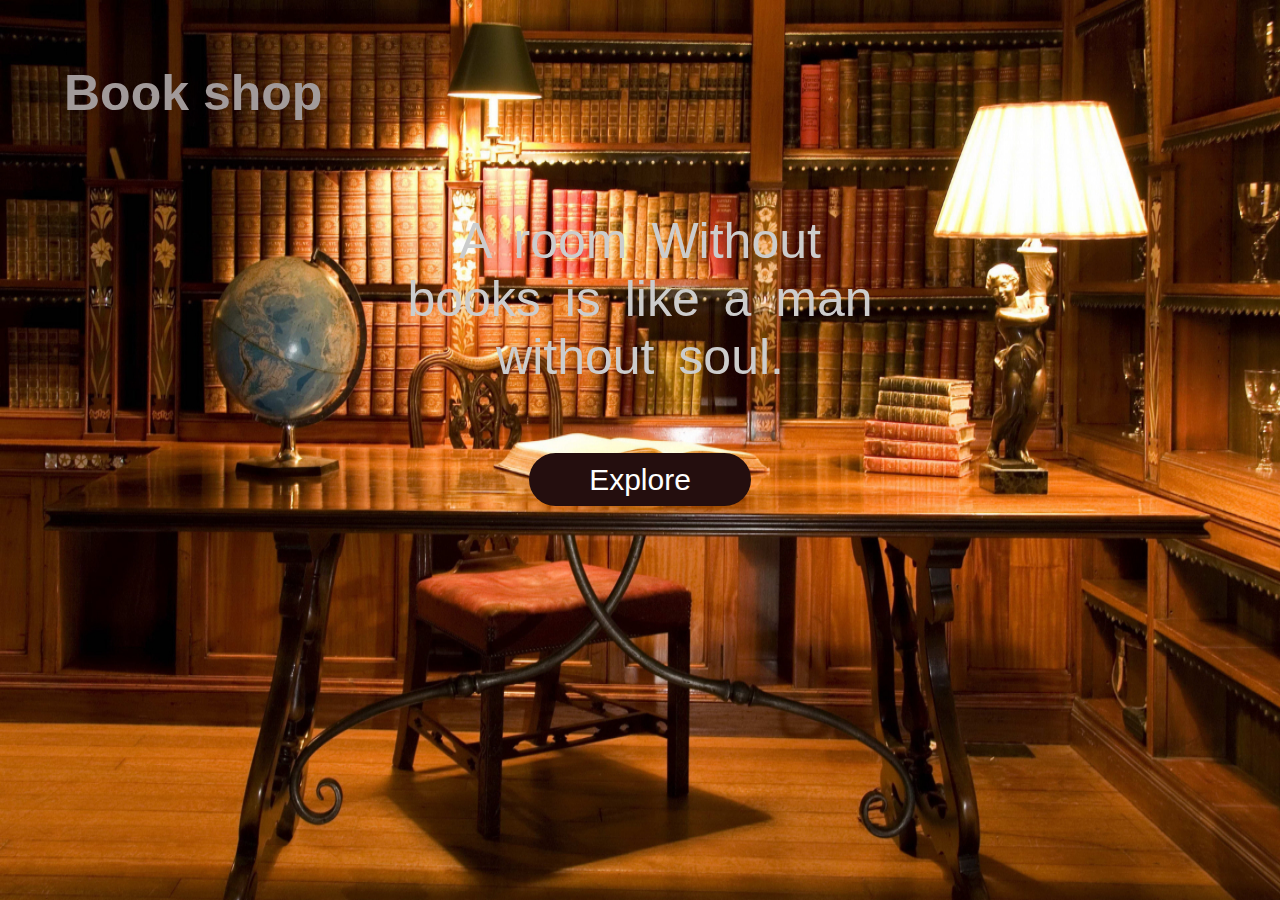
<file: index.html>
<!DOCTYPE html>
<html lang="en">
<head>
    <meta charset="UTF-8">
    <meta http-equiv="X-UA-Compatible" content="IE=edge">
    <meta name="viewport" content="width=device-width, initial-scale=1.0">
    <link rel="stylesheet" href="style/main-style.css">
    <title>Book Shop</title>
</head>
<body>
    <div class="logo">
        <p>Book shop</p>
    </div>
    <div class="main">
        <p>A room Without books is like a man without soul.</p>
        <br>
        <a href="bages/advanture.html">Explore</a>
    </div>
</body>
</html>
</file>
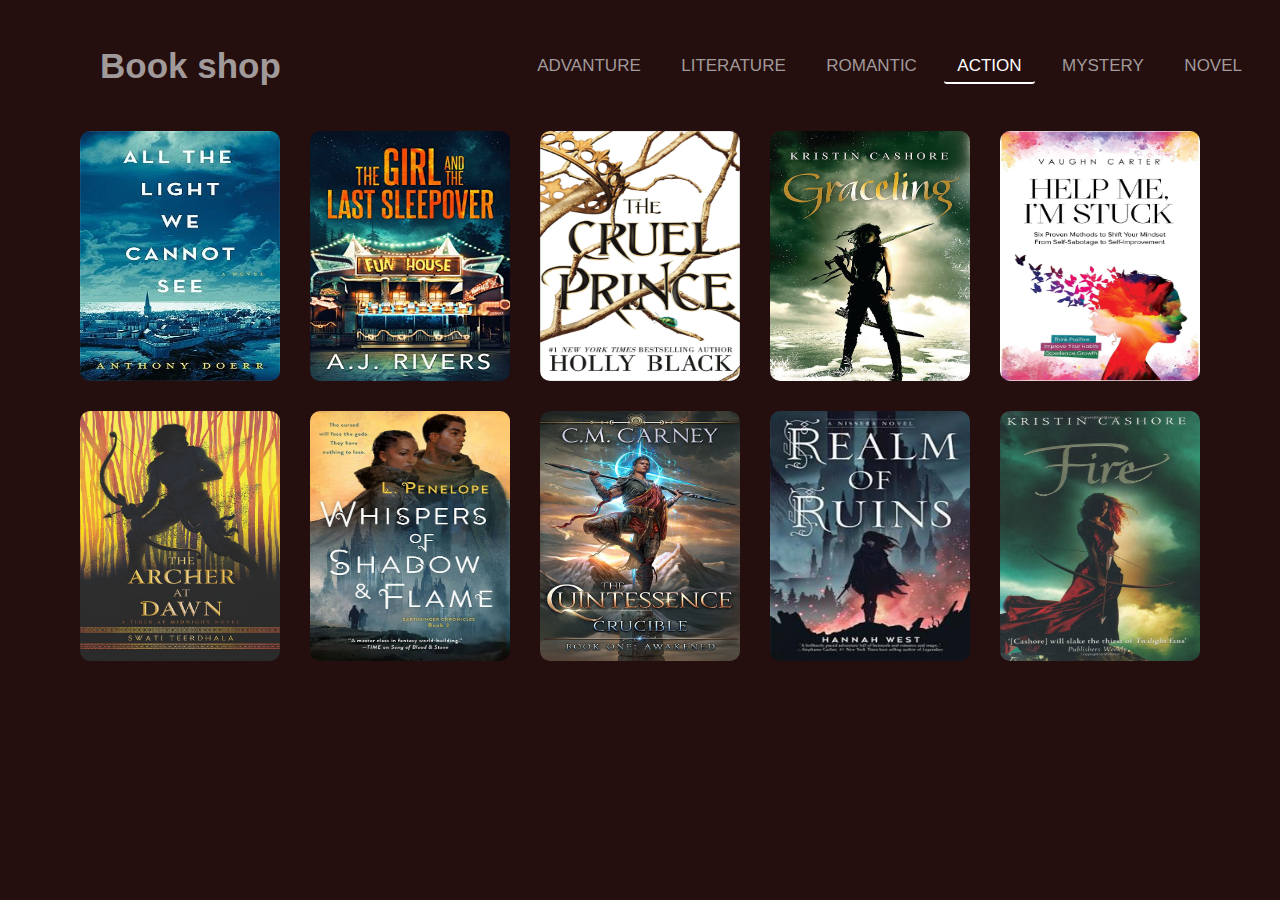
<file: bages/action.html>
<!DOCTYPE html>
<html lang="en">
<head>
    <meta charset="UTF-8">
    <meta http-equiv="X-UA-Compatible" content="IE=edge">
    <meta name="viewport" content="width=device-width, initial-scale=1.0">
    <link rel="stylesheet" href="../style/gener-style.css">
    <link rel="stylesheet" href="https://cdnjs.cloudflare.com/ajax/libs/font-awesome/6.2.1/css/all.min.css">
    <title>Book Shop</title>
</head>
<body>
    <nav>
        <input type="checkbox" id="check">
        <label for="check" class="checkbtn">
            <i class="fas fa-bars"></i>
        </label>
        <label class="logo"><a class="sp" href="../index.html">Book shop</a></label>
        <ul>
            <li><a href="advanture.html">advanture</a></li>
            <li><a href="literature.html">literature</a></li>
            <li><a href="romantic.html">Romantic</a></li>
            <li><a href="action.html" class="active">action</a></li>
            <li><a href="mystery.html">mystery</a></li>
            <li><a href="novel.html">novel</a></li>
        </ul>
    </nav>
    <div class="books-section">
        <img src="../book/31.jpeg" alt="">
        <img src="../book/32.png" alt="">
        <img src="../book/33.png" alt="">
        <img src="../book/34.png" alt="">
        <img src="../book/35.jpeg" alt="">
        <img src="../book/36.jpeg" alt="">
        <img src="../book/37.png" alt="">
        <img src="../book/38.jpeg" alt="">
        <img src="../book/39.png" alt="">
        <img src="../book/40.jpeg" alt="">
    </div>
</body>
</html>
</file>
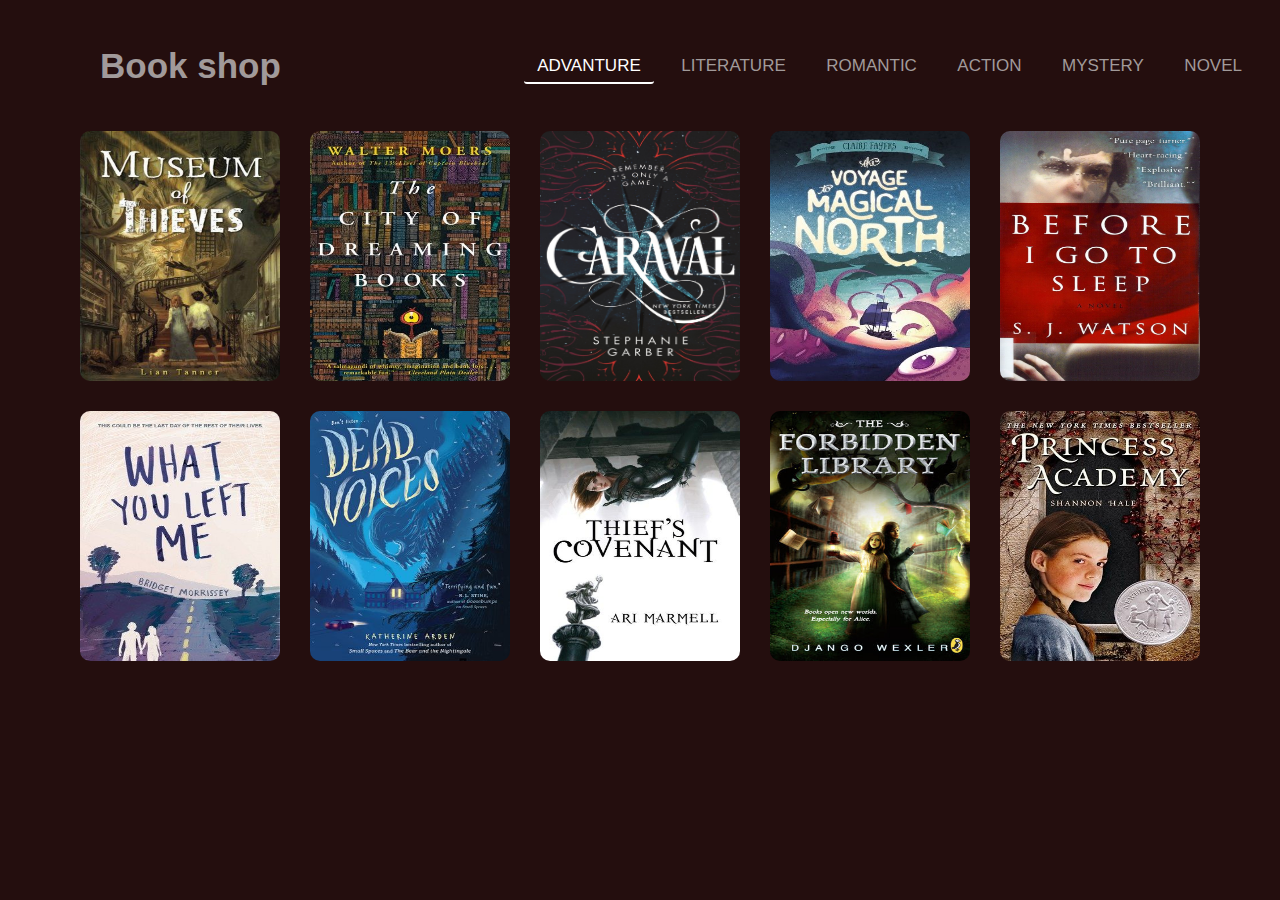
<file: bages/advanture.html>
<!DOCTYPE html>
<html lang="en">
<head>
    <meta charset="UTF-8">
    <meta http-equiv="X-UA-Compatible" content="IE=edge">
    <meta name="viewport" content="width=device-width, initial-scale=1.0">
    <link rel="stylesheet" href="../style/gener-style.css">
    <link rel="stylesheet" href="https://cdnjs.cloudflare.com/ajax/libs/font-awesome/6.2.1/css/all.min.css">
    <title>Book Shop</title>
</head>
<body>
    <nav>
        <input type="checkbox" id="check">
        <label for="check" class="checkbtn">
            <i class="fas fa-bars"></i>
        </label>
        <label class="logo"><a class="sp" href="../index.html">Book shop</a></label>
        <ul>
            <li><a href="advanture.html" class="active">advanture</a></li>
            <li><a href="literature.html">literature</a></li>
            <li><a href="romantic.html">Romantic</a></li>
            <li><a href="action.html">action</a></li>
            <li><a href="mystery.html">mystery</a></li>
            <li><a href="novel.html">novel</a></li>
        </ul>
    </nav>
    <div class="books-section">
        <img src="../book/1.jpeg" alt="">
        <img src="../book/2.jpeg" alt="">
        <img src="../book/3.jpeg" alt="">
        <img src="../book/4.jpeg" alt="">
        <img src="../book/5.jpeg" alt="">
        <img src="../book/6.jpeg" alt="">
        <img src="../book/7.jpeg" alt="">
        <img src="../book/8.jpeg" alt="">
        <img src="../book/9.png" alt="">
        <img src="../book/10.jpeg" alt="">
    </div>
</body>
</html>
</file>
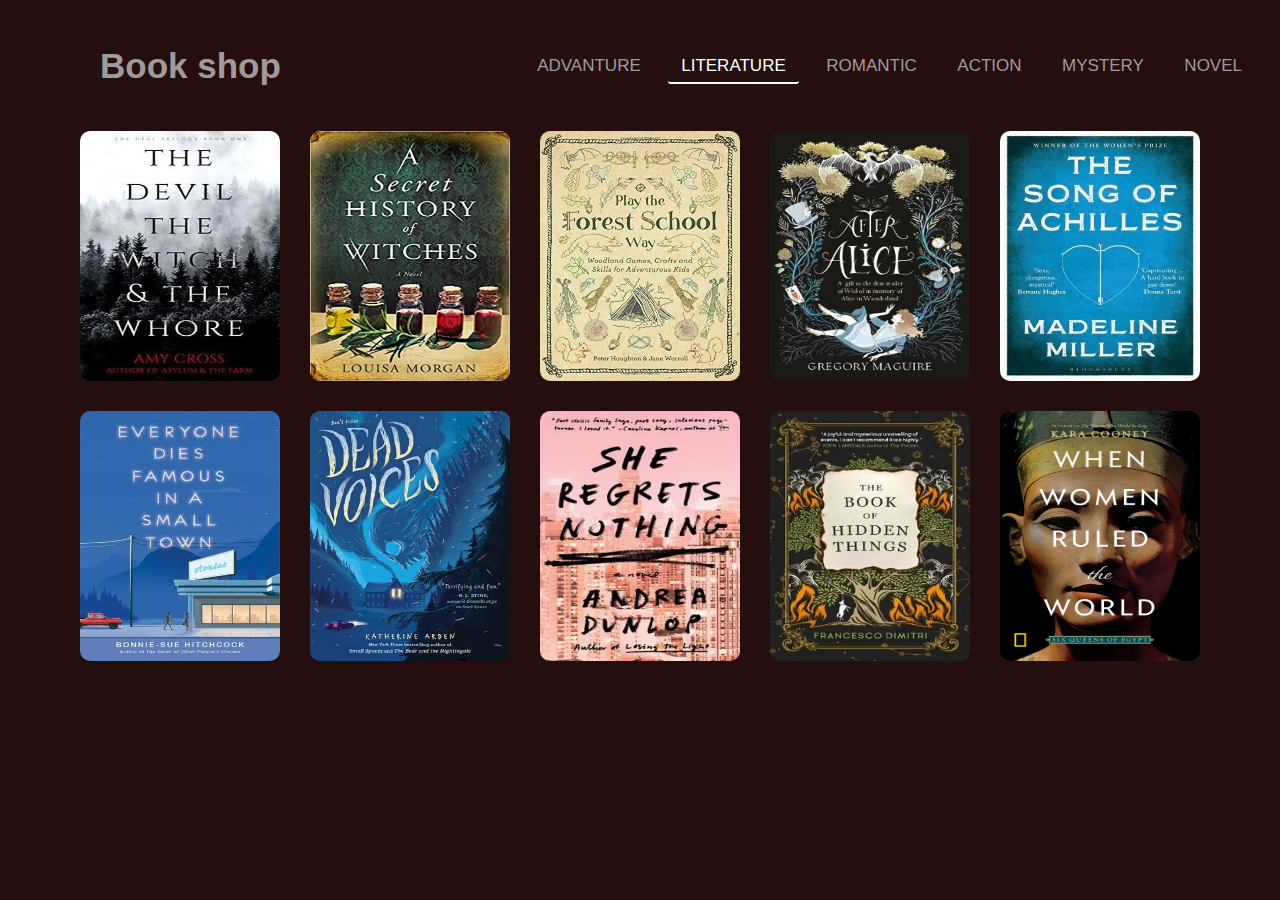
<file: bages/literature.html>
<!DOCTYPE html>
<html lang="en">
<head>
    <meta charset="UTF-8">
    <meta http-equiv="X-UA-Compatible" content="IE=edge">
    <meta name="viewport" content="width=device-width, initial-scale=1.0">
    <link rel="stylesheet" href="../style/gener-style.css">
    <link rel="stylesheet" href="https://cdnjs.cloudflare.com/ajax/libs/font-awesome/6.2.1/css/all.min.css">
    <title>Book Shop</title>
</head>
<body>
    <nav>
        <input type="checkbox" id="check">
        <label for="check" class="checkbtn">
            <i class="fas fa-bars"></i>
        </label>
        <label class="logo"><a class="sp" href="../index.html">Book shop</a></label>
        <ul>
            <li><a href="advanture.html">advanture</a></li>
            <li><a href="literature.html" class="active">literature</a></li>
            <li><a href="romantic.html">Romantic</a></li>
            <li><a href="action.html">action</a></li>
            <li><a href="mystery.html">mystery</a></li>
            <li><a href="novel.html">novel</a></li>
        </ul>
    </nav>
    <div class="books-section">
        <img src="../book/11.jpeg" alt="">
        <img src="../book/12.jpeg" alt="">
        <img src="../book/13.jpeg" alt="">
        <img src="../book/14.jpeg" alt="">
        <img src="../book/15.jpeg" alt="">
        <img src="../book/16.jpeg" alt="">
        <img src="../book/7.jpeg" alt="">
        <img src="../book/18.jpeg" alt="">
        <img src="../book/19.jpeg" alt="">
        <img src="../book/20.png" alt="">
    </div>
</body>
</html>
</file>
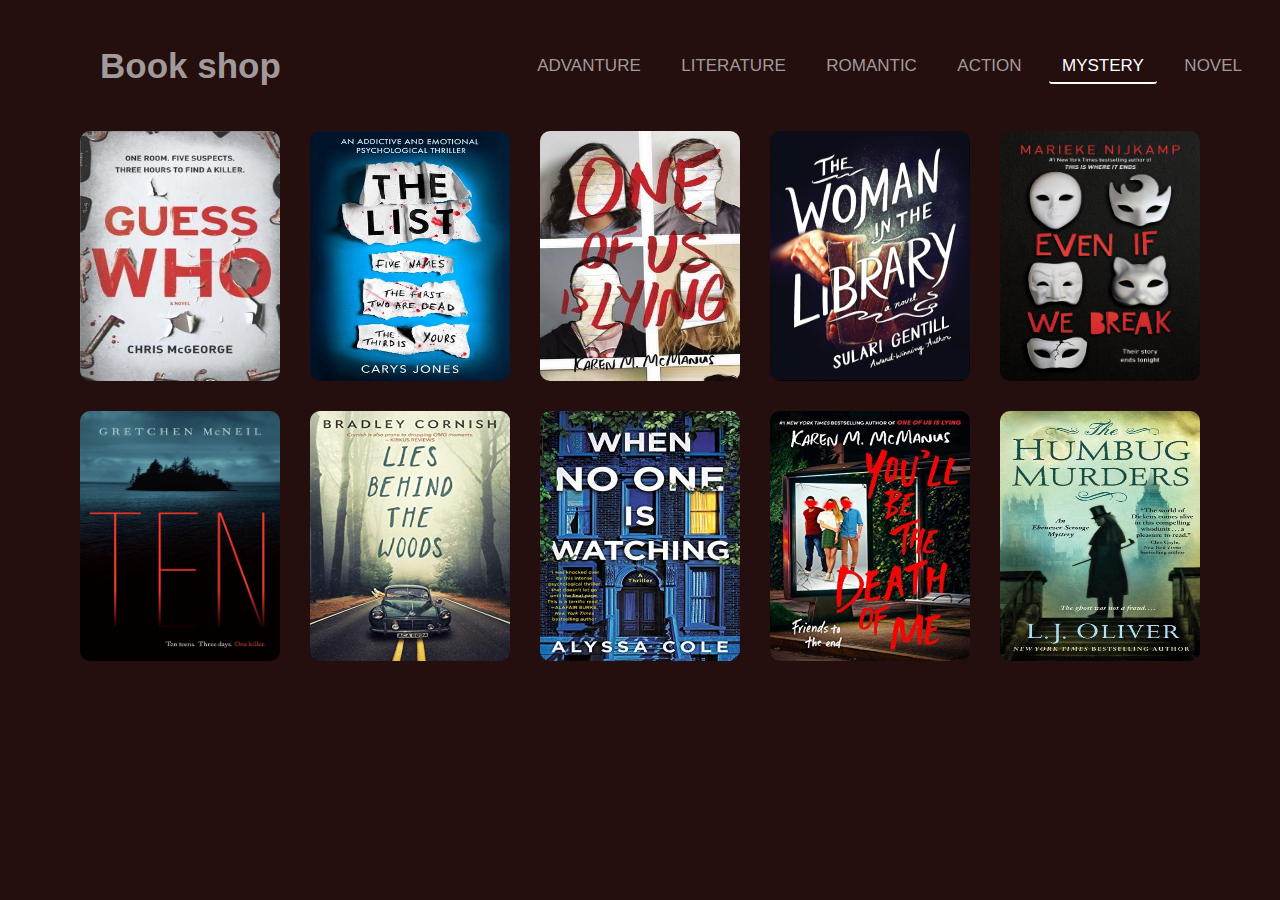
<file: bages/mystery.html>
<!DOCTYPE html>
<html lang="en">
<head>
    <meta charset="UTF-8">
    <meta http-equiv="X-UA-Compatible" content="IE=edge">
    <meta name="viewport" content="width=device-width, initial-scale=1.0">
    <link rel="stylesheet" href="../style/gener-style.css">
    <link rel="stylesheet" href="https://cdnjs.cloudflare.com/ajax/libs/font-awesome/6.2.1/css/all.min.css">
    <title>Book Shop</title>
</head>
<body>
    <nav>
        <input type="checkbox" id="check">
        <label for="check" class="checkbtn">
            <i class="fas fa-bars"></i>
        </label>
        <label class="logo"><a class="sp" href="../index.html">Book shop</a></label>
        <ul>
            <li><a href="advanture.html">advanture</a></li>
            <li><a href="literature.html">literature</a></li>
            <li><a href="romantic.html">Romantic</a></li>
            <li><a href="action.html">action</a></li>
            <li><a href="mystery.html" class="active">mystery</a></li>
            <li><a href="novel.html">novel</a></li>
        </ul>
    </nav>
    <div class="books-section">
        <img src="../book/41.jpeg" alt="">
        <img src="../book/42.jpeg" alt="">
        <img src="../book/43.jpeg" alt="">
        <img src="../book/44.jpeg" alt="">
        <img src="../book/45.jpeg" alt="">
        <img src="../book/46.jpeg" alt="">
        <img src="../book/47.png" alt="">
        <img src="../book/48.jpeg" alt="">
        <img src="../book/49.jpeg" alt="">
        <img src="../book/50.jpeg" alt="">
    </div>
</body>
</html>
</file>
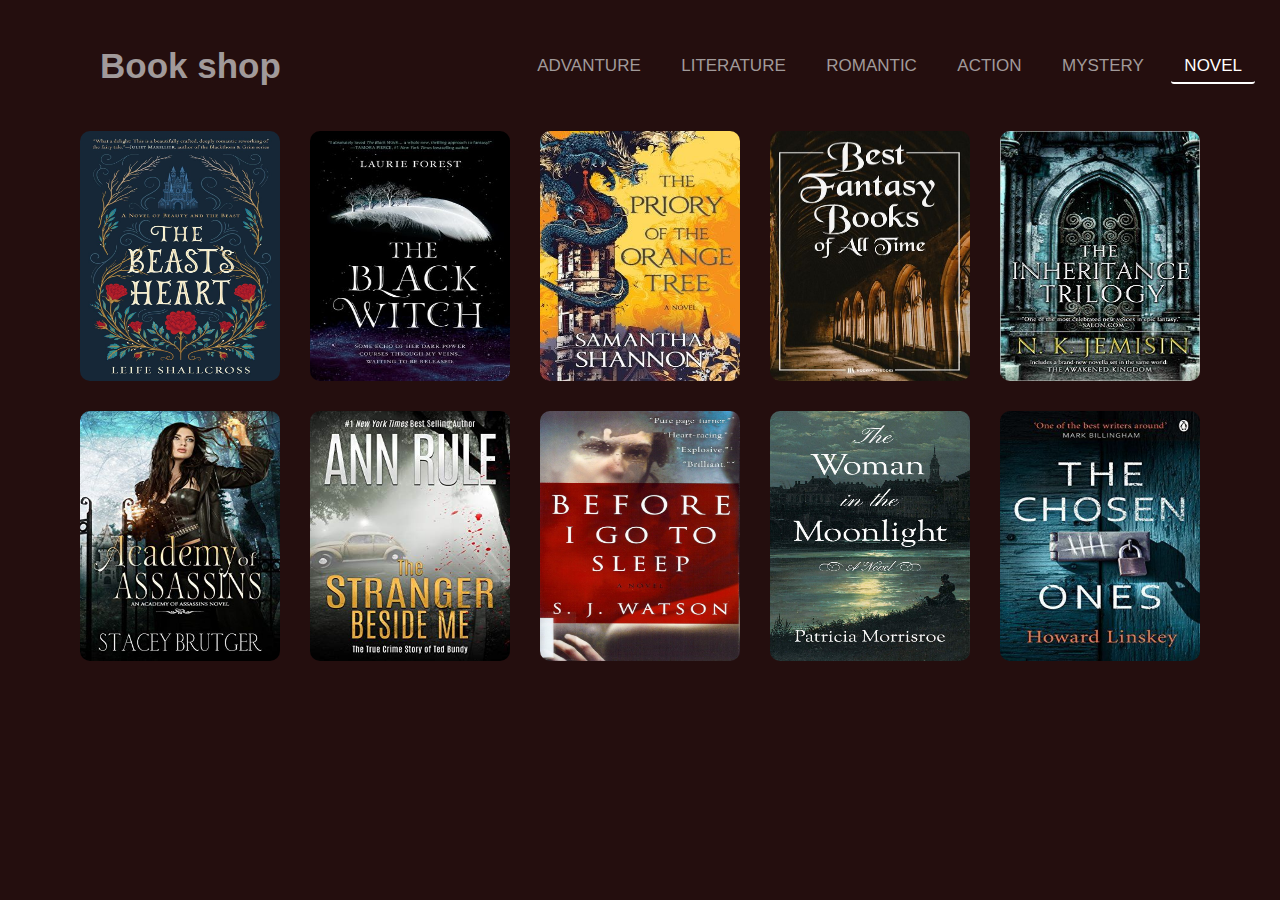
<file: bages/novel.html>
<!DOCTYPE html>
<html lang="en">
<head>
    <meta charset="UTF-8">
    <meta http-equiv="X-UA-Compatible" content="IE=edge">
    <meta name="viewport" content="width=device-width, initial-scale=1.0">
    <link rel="stylesheet" href="../style/gener-style.css">
    <link rel="stylesheet" href="https://cdnjs.cloudflare.com/ajax/libs/font-awesome/6.2.1/css/all.min.css">
    <title>Book Shop</title>
</head>
<body>
    <nav>
        <input type="checkbox" id="check">
        <label for="check" class="checkbtn">
            <i class="fas fa-bars"></i>
        </label>
        <label class="logo"><a class="sp" href="../index.html">Book shop</a></label>
        <ul>
            <li><a href="advanture.html">advanture</a></li>
            <li><a href="literature.html">literature</a></li>
            <li><a href="romantic.html">Romantic</a></li>
            <li><a href="action.html">action</a></li>
            <li><a href="mystery.html">mystery</a></li>
            <li><a href="novel.html" class="active">novel</a></li>
        </ul>
    </nav>
    <div class="books-section">
        <img src="../book/51.jpeg" alt="">
        <img src="../book/52.jpeg" alt="">
        <img src="../book/53.jpeg" alt="">
        <img src="../book/54.jpeg" alt="">
        <img src="../book/55.jpeg" alt="">
        <img src="../book/56.jpeg" alt="">
        <img src="../book/57.jpeg" alt="">
        <img src="../book/5.jpeg" alt="">
        <img src="../book/59.jpeg" alt="">
        <img src="../book/60.jpeg" alt="">
    </div>
</body>
</html>
</file>
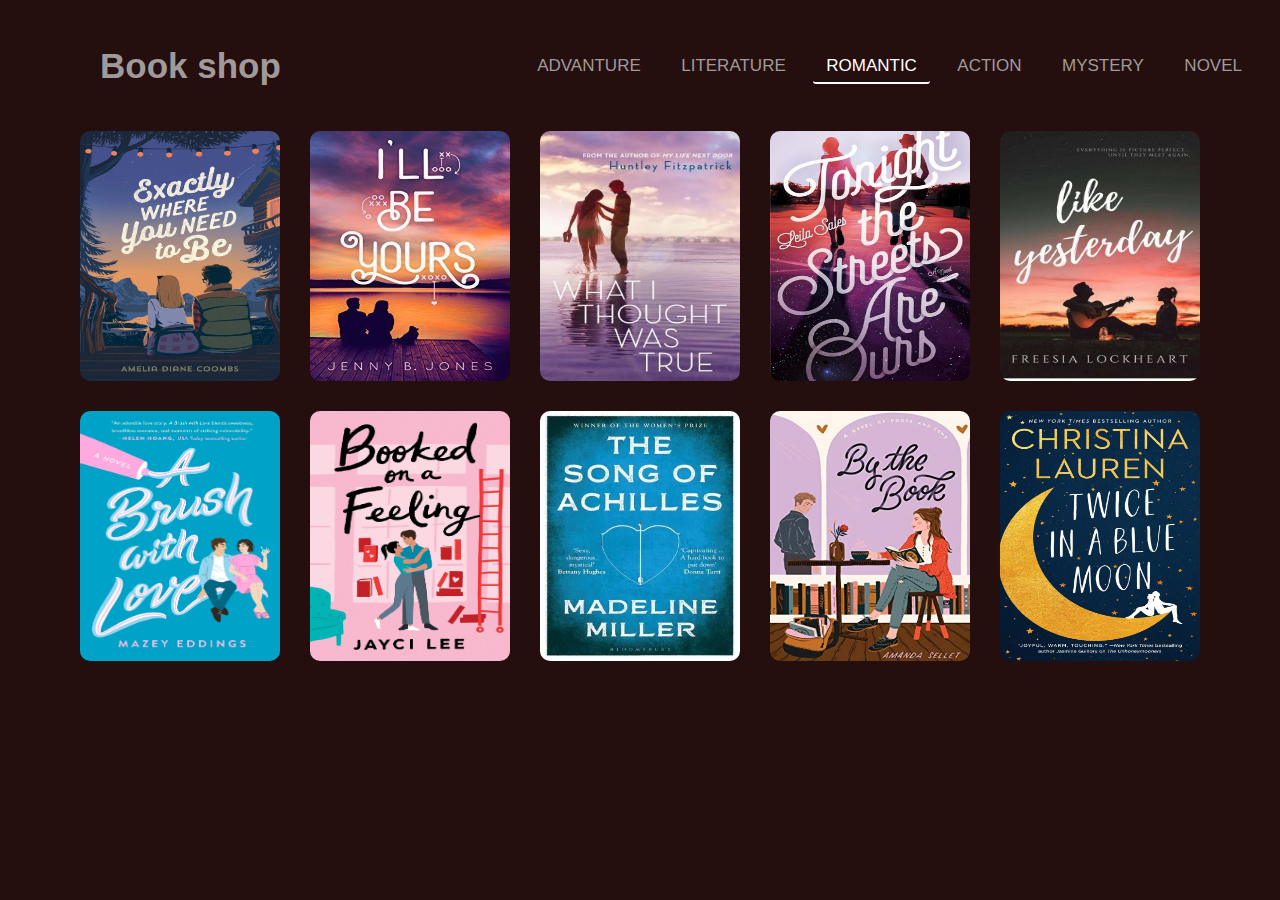
<file: bages/romantic.html>
<!DOCTYPE html>
<html lang="en">
<head>
    <meta charset="UTF-8">
    <meta http-equiv="X-UA-Compatible" content="IE=edge">
    <meta name="viewport" content="width=device-width, initial-scale=1.0">
    <link rel="stylesheet" href="../style/gener-style.css">
    <link rel="stylesheet" href="https://cdnjs.cloudflare.com/ajax/libs/font-awesome/6.2.1/css/all.min.css">
    <title>Book Shop</title>
</head>
<body>
    <nav>
        <input type="checkbox" id="check">
        <label for="check" class="checkbtn">
            <i class="fas fa-bars"></i>
        </label>
        <label class="logo"><a class="sp" href="../index.html">Book shop</a></label>
        <ul>
            <li><a href="advanture.html">advanture</a></li>
            <li><a href="literature.html">literature</a></li>
            <li><a href="romantic.html" class="active">Romantic</a></li>
            <li><a href="action.html">action</a></li>
            <li><a href="mystery.html">mystery</a></li>
            <li><a href="novel.html">novel</a></li>
        </ul>
    </nav>
    <div class="books-section">
        <img src="../book/21.jpeg" alt="">
        <img src="../book/22.jpeg" alt="">
        <img src="../book/23.jpeg" alt="">
        <img src="../book/24.jpeg" alt="">
        <img src="../book/25.jpeg" alt="">
        <img src="../book/26.jpeg" alt="">
        <img src="../book/27.jpeg" alt="">
        <img src="../book/15.jpeg" alt="">
        <img src="../book/29.jpeg" alt="">
        <img src="../book/30.jpeg" alt="">
    </div>
</body>
</html>
</file>
<file: style/main-style.css>
*{
    margin: 0;
    padding: 0;
    text-decoration: none;
    font-family: 'Poppins', sans-serif;
    -webkit-box-sizing: border-box;
    -moz-box-sizing: border-box;
    box-sizing: border-box;
}
body{
    background-image: url("../image/main-background.jpg");
    background-repeat:round;
    background-attachment: fixed;
}


.logo{
    margin-left: 5vw ;
    margin-top: 5vw;
    font-size: 50px;
    color: #a19a9a;
    font-weight: bold;
}

.main{
    margin: 7vw auto;
    text-align: center;
    font-size: 50px;
    width: 500px;
    color: #ccc;
    word-spacing: 10px;  
}

.main a{
    color: white; 
    font-size: 30px;
    background-color: rgb(36, 14, 14);
    padding: 10px 60px;
    margin: 0;
    border-radius: 40px;
}

.main a:hover{
    padding: 30px 60px ;
    transition: 0.5s;
}
</file>
<file: style/gener-style.css>
*{
    margin: 0;
    padding: 0;
    text-decoration: none;
    font-family: 'Poppins', sans-serif;
    -webkit-box-sizing: border-box;
    -moz-box-sizing: border-box;
    box-sizing: border-box;
}
body{
    background-color: rgb(36, 14, 14);
}

nav{
    margin-top: 2vw;
    height: 80px;
    width: 100%;
}
label.logo a{
    color: #a19a9a;
    font-size: 35px;
    line-height: 80px;
    padding: 0 100px;
    font-weight: bold;
}
.logo a:hover{
    color:white ; 
    border: none;
}
nav ul{
    float:  right;
    margin-right:20px ;
}
nav ul li{
    display: inline-block;
    line-height: 80px;
    margin: 0 5px;
}
nav ul li a{
    color: #a19a9a;
    font-size:17px ;
    padding: 7px 13px;
    border-radius: 3px;
    text-transform: uppercase;
}
a.active,a:hover{
    color: white;
    border-bottom: 2px solid white;
    transition: 0.5s;
}
.checkbtn{
    font-size: 30px;
    color: white ; 
    float: right;
    line-height: 80px;
    margin-right: 40px ;
    cursor: pointer;
    display: none;
}
#check{
    display: none;
}
@media(max-width:980px){
    label.logo{
        font-size: 30px;
        padding-left: 50px;
    }
    nav ul li a{
        font-size: 16px;
    }
}
@media(max-width:1120px){
    .checkbtn{
        display: block;
    }
    ul{
        position: fixed;
        width: 100%;
        height: 100vh;
        background:  rgb(36, 14, 14);
        top: 80px ; 
        left: -100%;
        text-align: center;
        transition: all 0.5s;
    }
    nav ul li{
        display: block;
        margin: 50px 0; 
        line-height: 30px;
    }
    nav ul li a{
        font-size: 20px;
    }
    a:hover,a.active{
        background: none;
        color: white;
    }
    #check:checked ~ ul{
        left: 0;
    }
}


.books-section{
    display: grid;
    grid-template-columns: repeat(5,auto);
    /* margin-left: 12vw; */
    margin-top: 2vw;
    row-gap: 30px;
    column-gap: 30px;
    justify-content: center;
}
.books-section img {
    width: 200px;
    height: 250px;
    margin: 0;
    border-radius: 10px;
}
</file>
